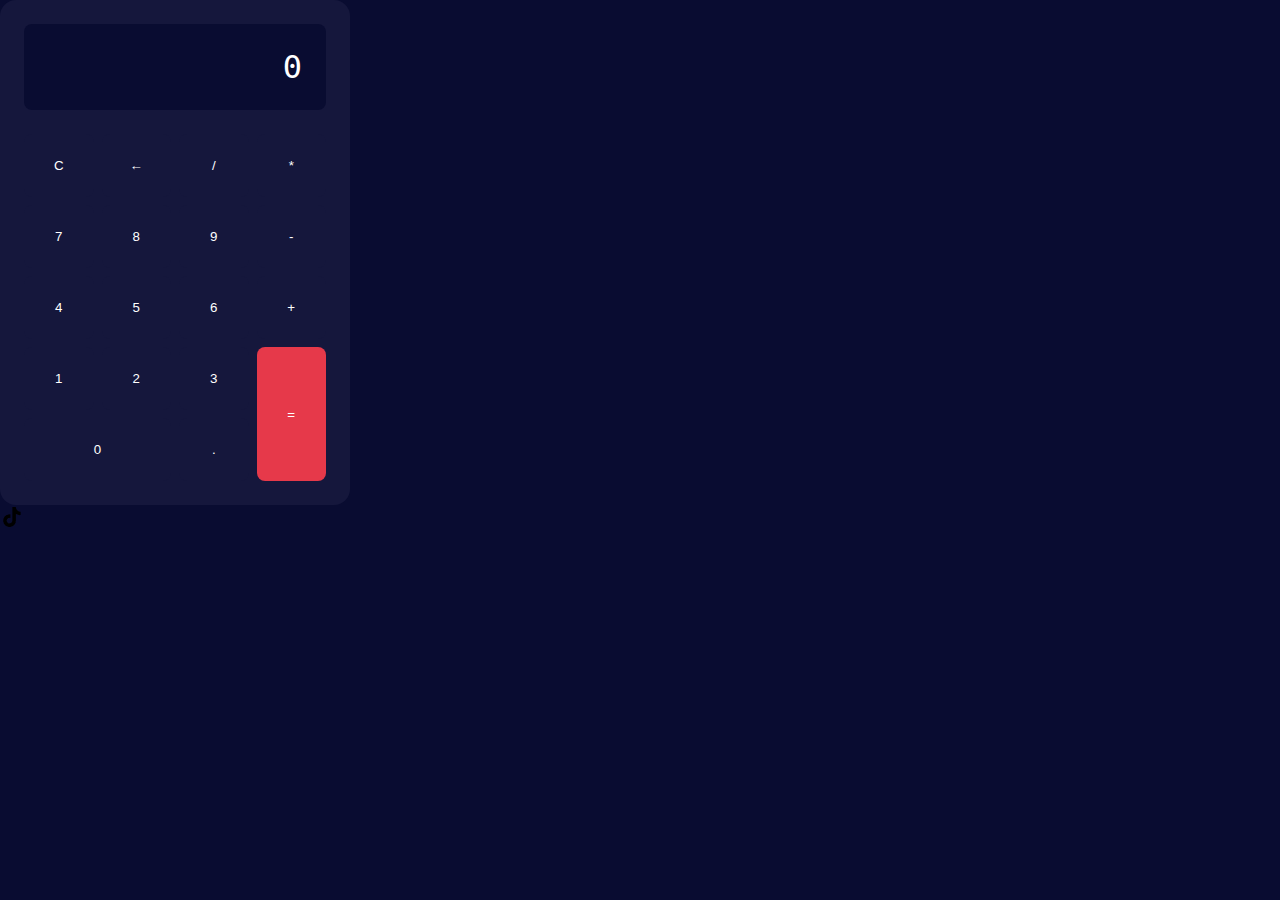
<file: Calculadora/index.html>
<!DOCTYPE html>
<html lang="es">
<head>
    <meta charset="UTF-8">
    <meta http-equiv="X-UA-Compatible" content="IE=edge">
    <meta name="viewport" content="width=device-width, initial-scale=1.0">
    <title>Calculadora</title>
    <link rel="stylesheet" href="index.css">
</head>
<body>

    <div class="calculadora">

        <div class="pantalla">0</div>

        <button id="c" class="btn">C</button>
        <button id="borrar" class="btn">←</button>
        <button class="btn">/</button>
        <button class="btn">*</button>
        <button class="btn">7</button>
        <button class="btn">8</button>
        <button class="btn">9</button>
        <button class="btn">-</button>
        <button class="btn">4</button>
        <button class="btn">5</button>
        <button class="btn">6</button>
        <button class="btn">+</button>
        <button class="btn">1</button>
        <button class="btn">2</button>
        <button class="btn">3</button>
        <button id="igual" class="btn">=</button>
        <button id="cero" class="btn">0</button>
        <button class="btn">.</button>
    </div>
    <img src="[data-uri]"/>
    
    <script src="app.js"></script>
</body>
</html>
</file>
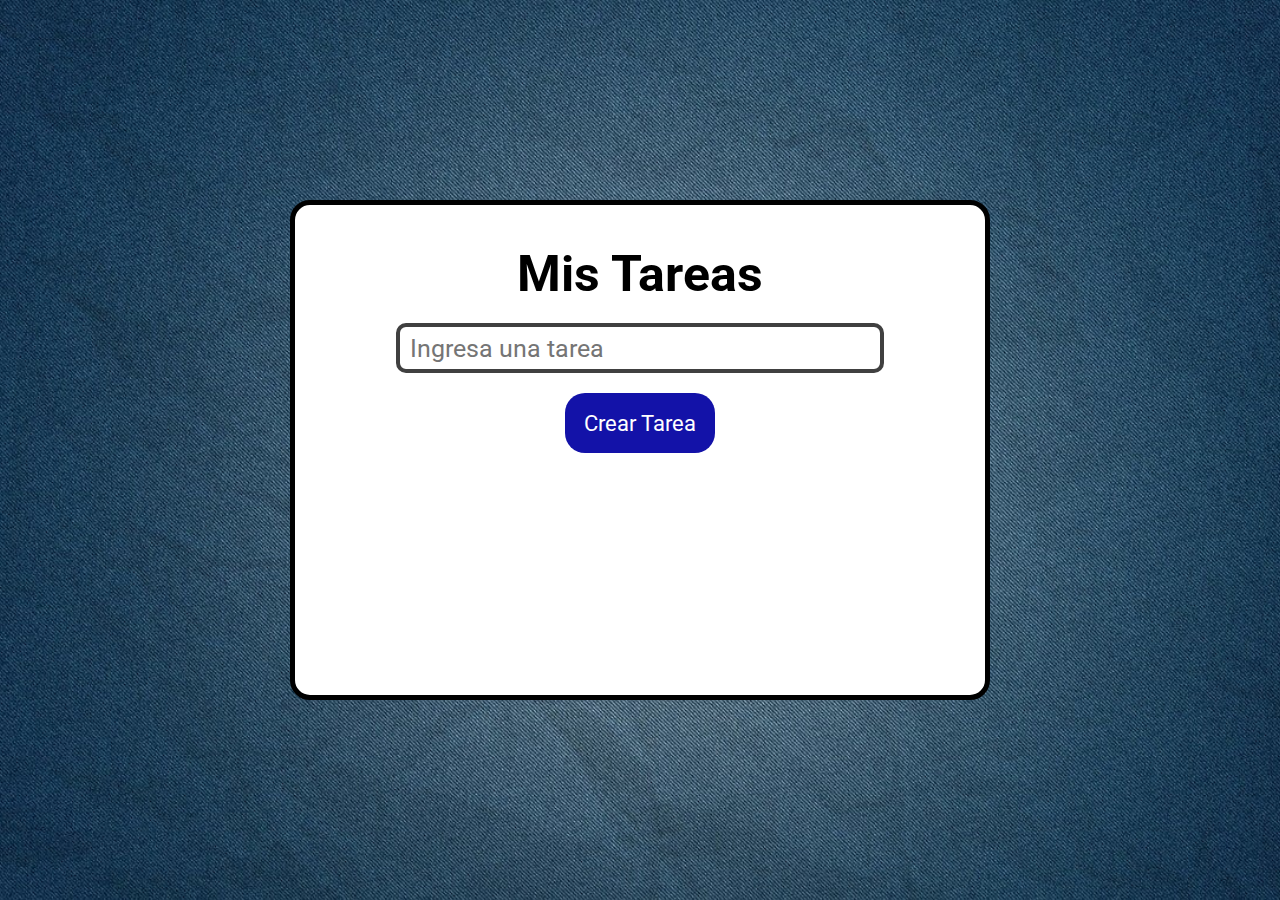
<file: Mis tareas/index.html>
<!DOCTYPE html>
<html lang="es">
  <head>
    <meta charset="UTF-8">
    <meta http-equiv="X-UA-Compatible" content="IE=edge">
    <meta name="viewport" content="width=device-width, initial-scale=1.0">
    <link rel="stylesheet" href="https://cdn.jsdelivr.net/npm/bootstrap-icons@1.10.3/font/bootstrap-icons.css">
    <link rel="preconnect" href="https://fonts.googleapis.com">
    <link rel="preconnect" href="https://fonts.gstatic.com" crossorigin>
    <link href="https://fonts.googleapis.com/css2?family=Roboto:wght@400;900&display=swap" rel="stylesheet">
    <link rel="stylesheet" href="style.css">
    <title>Mi Lista de Tareas</title>
  </head>

  <body>
    <div class="contenedor">
      <h1>Mis Tareas</h1>
      <input id="ingresar-tarea" placeholder="Ingresa una tarea">
      <button type="submit" class="boton">Crear Tarea</button>
      <div id="lista-de-tareas">
        <!-- Tareas -->
      </div>
    </div>

    <script src="app.js"></script>
  </body>
</html>
</file>
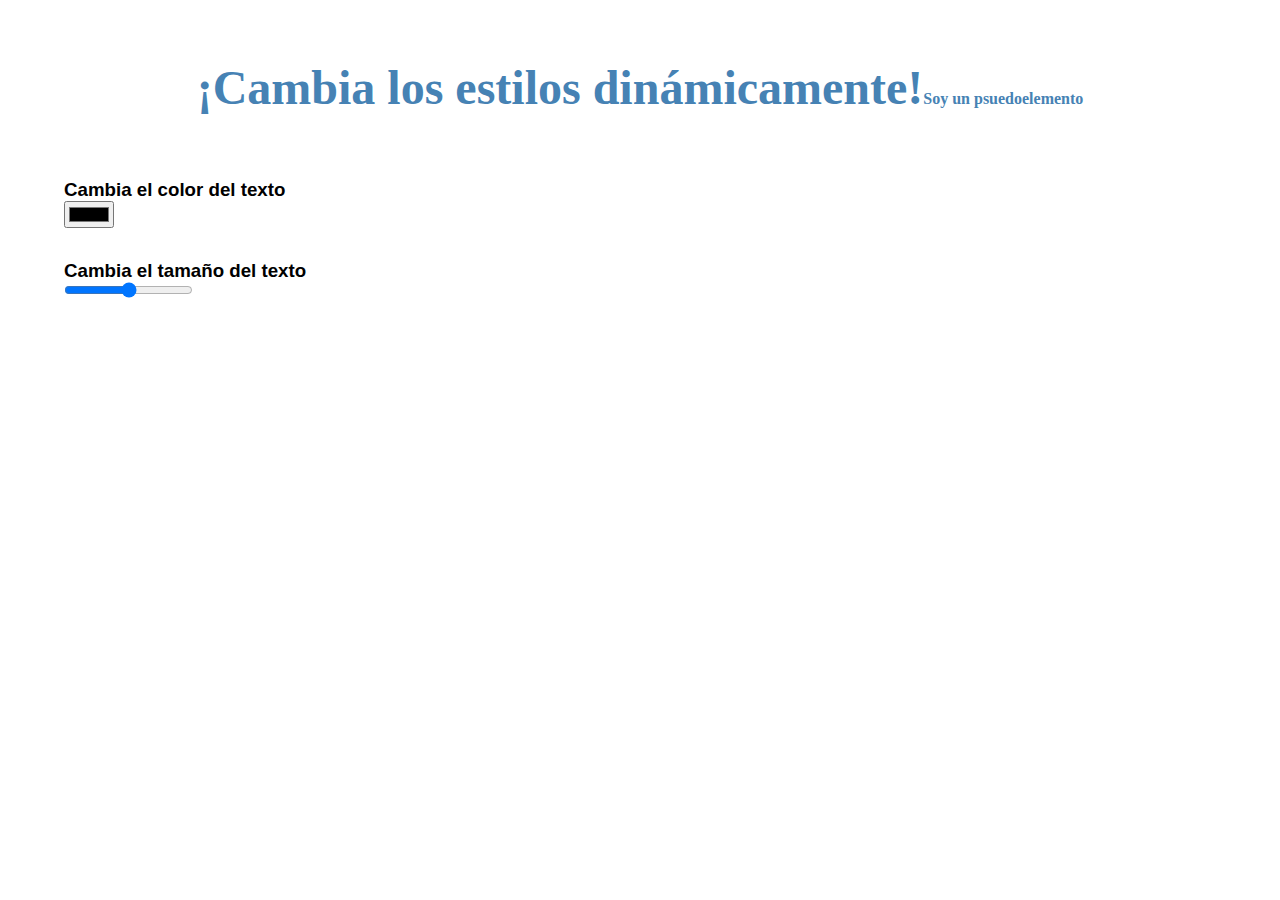
<file: Pro/index.html>
<!DOCTYPE html>
<html lang="es">
<head>
    <meta charset="UTF-8">
    <meta name="viewport" content="width=device-width, initial-scale=1.0">
    <title>DOM</title>
    <link rel="stylesheet" href="style.css">
</head>
<body>

    <div class="wrapper">

        <h1 class="title">¡Cambia los estilos dinámicamente!</h1>

        <div>
            <h3>Cambia el color del texto</h3>
            <input type="color">
        </div>
        
        <div>
            <h3>Cambia el tamaño del texto</h3>
            <input type="range" min="16" max="100">
        </div>
        
    </div>

   <script src="./app.js"></script>
</body>
</html>
</file>
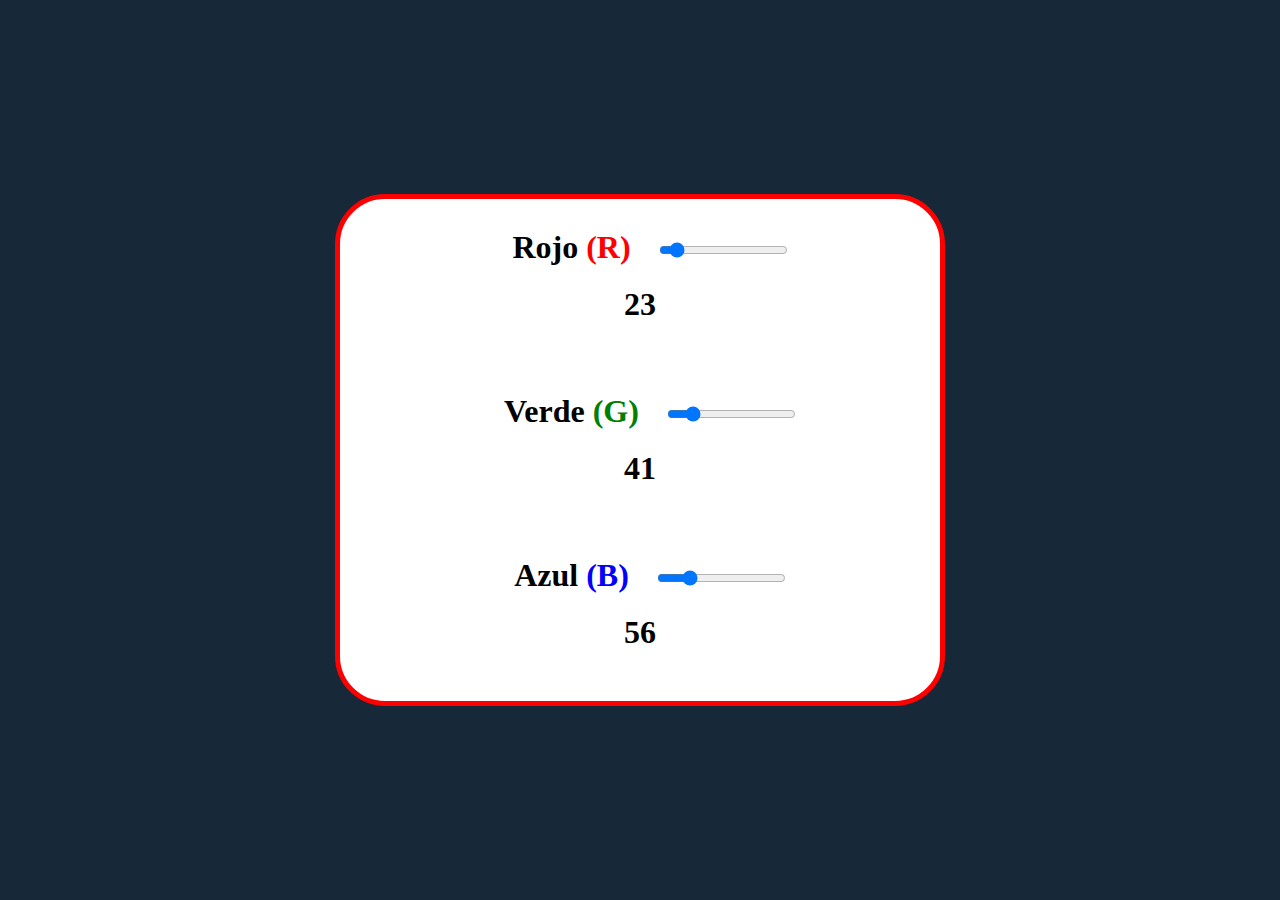
<file: RBG/index.html>
<!DOCTYPE html>
<html lang="en">
<head>
    <meta charset="UTF-8">
    <meta name="viewport" content="width=device-width, initial-scale=1.0">
		<link rel="stylesheet" href="style.css">
		<link rel="icon" href="">
    <title>RBG COLOR</title>
</head>
<body>
<div class="contenedor-principal">
    <div class="contenedor interno">
      <div class="color">
        <label for="rojo" class="value">Rojo <span class="red">(R)</span></label>
        <input id="rojo" type="range" min="0" max="255" value="23" step="1"> 
        <p id="texto-rojo" class="colorp"></p>
      </div> 
      <div class="color">
        <label for="verde">Verde <span class="green">(G)</span></label>
        <input id="verde" type="range" min="0" max="255" value="41" step="1"> 
        <p id="texto-verde" class="colorp"></p>
      </div>
      <div class="color"> 
        <label for="azul">Azul <span class="blue">(B)</span></label>
        <input id="azul" type="range" min="0" max="255" value="56" step="1"> 
        <p id="texto-azul" class="colorp" ></p>
      </div>
      
       
    
    </div>

</div>
	
   
	


	<script src="app.js"></script>
</body>
</html>
</file>
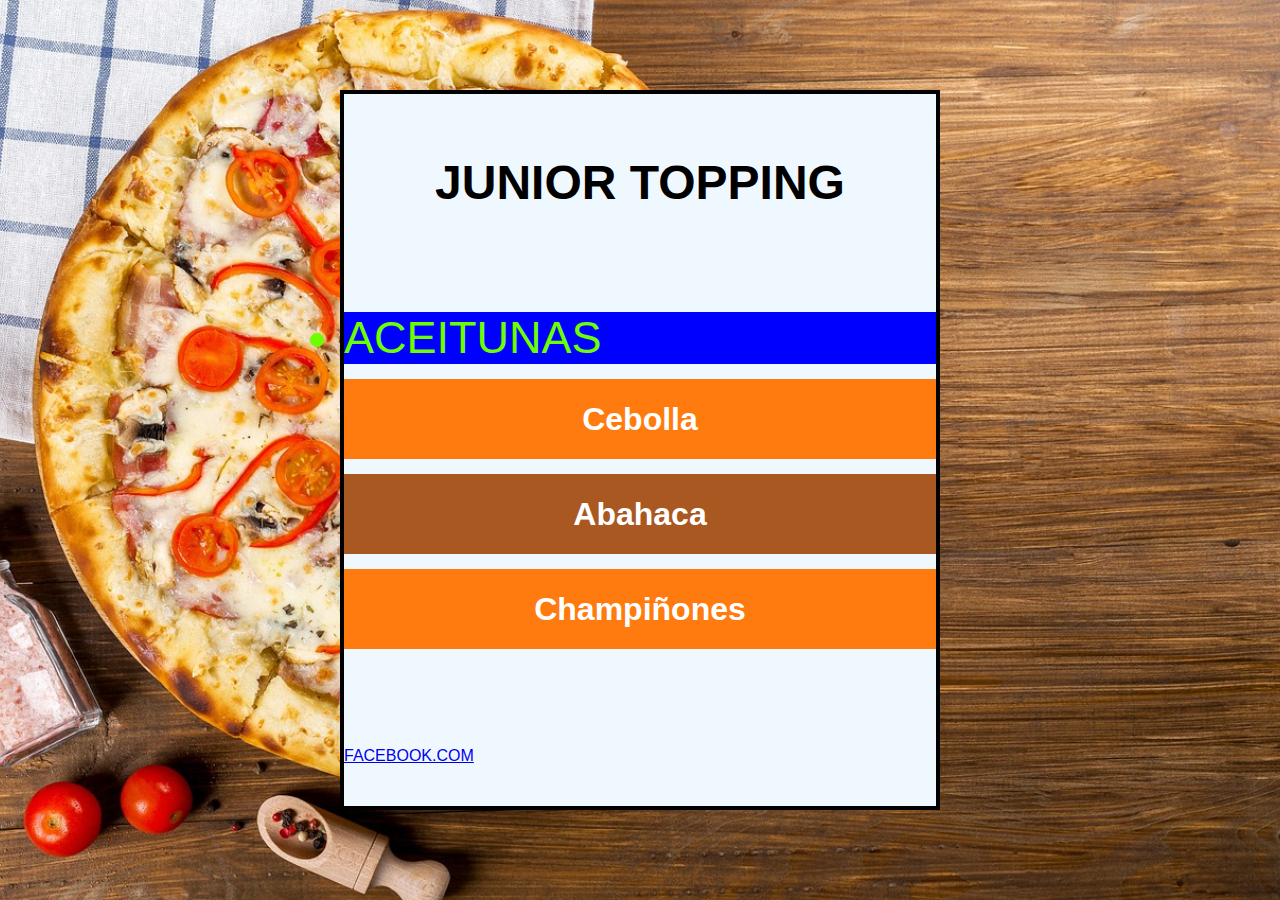
<file: topping-de-pizza/index.html>
<!DOCTYPE html>
<html lang="en">

<head>
  <meta charset="UTF-8">
  <meta name="viewport" content="width=device-width, initial-scale=1.0">
  <link rel="stylesheet" href="style.css">
  <link rel="icon" type="img/png"  href="img/pizzaPng.webp">
  <title>Mis topping</title>
</head>
<div id="contenedor">
    <h1 id="titulo">🍕 <br> toppings de pizza</h1>
    <ul id="lista-toppings">
       <li class="topping fondo-marron" id="Aceitunas">Aceitunas</li>
       <li class="topping fondo-naranja">Cebolla</li>
       <li  class="topping fondo-marron" id="Abahaca" >Abahaca</li>
       <li class="topping fondo-naranja">Champiñones</li>
    </ul>
    <a href="facebool.com">FACEBOOK.COM</a>

</div>
   

<body>


  <script src="app.js"></script>
</body>
</html>
</file>
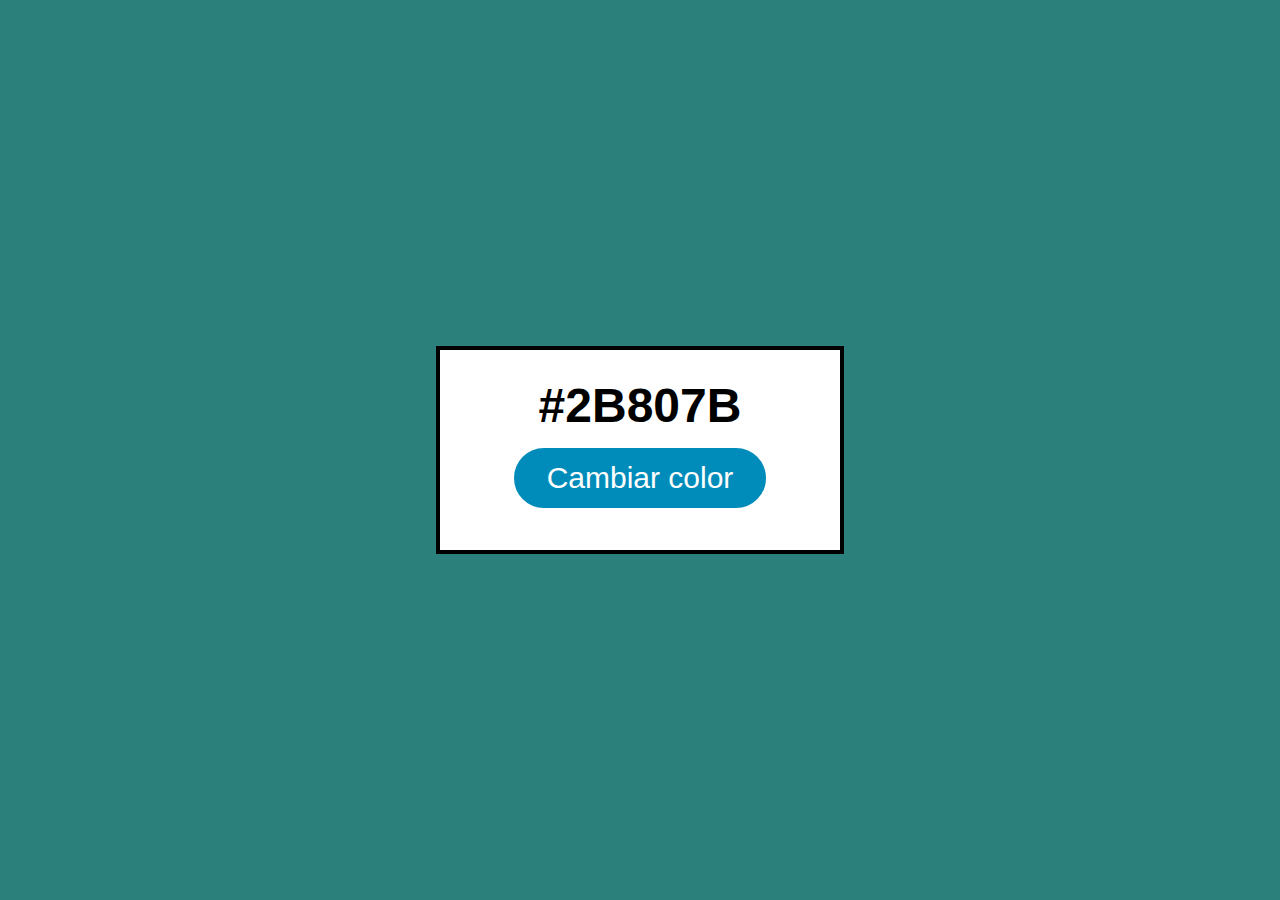
<file: color.-aleatorio/idnex.html>
<!DOCTYPE html>
<html lang="en">

<head>
	<meta charset="UTF-8">
	<meta name="viewport" content="width=device-width, initial-scale=1.0">
	<link rel="stylesheet" href="style.css">
	<link rel="icon" type="img/jpg" href="descarga.jpg">
	<title>color aleatorio</title>
</head>

<body class="centrar-flex">
	<div id="content" class="centrar-flex">
		<p id="color">#2b807b</p>
		<button id="boton">Cambiar color</button>
	</div>

<script src="app.js"></script>
</body>

</html>
</file>
<file: Calculadora/index.css>
* {
    margin: 0;
    padding: 0;
    box-sizing: border-box;
    font-family: sans-serif;
}

body {
    min-height: 100vh;
    background-color: #090c31;
    /* display: grid;
    place-items: center; */

}

.calculadora {
    background-color: #15173c;
    color: white;
    width: 350px;
    max-width: 100%;
    padding: 1.5rem;
    border-radius: 1rem;
    display: grid;
    grid-template-columns: repeat(4, 1fr);
    gap: .5rem;
}

.pantalla {
    grid-column: 1 / -1;
    background-color: #090c31;
    padding: 1.5rem;
    font-size: 2rem;
    text-align: right;
    border-radius: .5rem;
    margin-bottom: 1rem;
    font-family: monospace;
    font-weight: 400;
}

.btn {
    background-color: #15173c;;
    color: white;
    border: 0;
    padding: 1.5rem .5rem;
    display: flex;
    justify-content: center;
    align-items: center;
    border-radius: .5rem;
    cursor: pointer;
}

.btn:hover {
    background-color: #090c31;
}

#cero {
    grid-column: span 2;
}

#igual {
    grid-row: span 2;
    background-color: #e6394a;
}

#igual:hover {
    background-color: #e65766;
}
</file>
<file: Mis tareas/style.css>
/* Estilos generales */

* {
    margin: 0;
    padding: 0;
    box-sizing: border-box;
    font-family: 'Roboto', sans-serif;
  }
  
  body {
    display: flex;
    justify-content: center;
    align-items: center;
    min-height: 100vh;
    padding: 40px 0;
    text-align: center;
    background: url(fondo.jpg) no-repeat center center/ cover;
  }
  
  /* Contenedor principal */
  
  .contenedor {
    width: 700px;
    min-height: 500px;
    background-color: white;
    padding: 40px;
    border: 5px solid black;
    border-radius: 20px;
    display: flex;
    flex-wrap: wrap;
    flex-direction: column;
    align-items: center;
  }
  
  /* Titulo */
  
  h1 {
    font-size: 50px;
    font-weight: bold;
  }
  
  /* Ingresar texto */
  
  input {
    width: 80%;
    height: 50px;
    font-size: 25px;
    margin: 20px;
    padding: 10px;
    border: 4px solid #404040;
    border-radius: 10px;
  }
  
  /* Boton */
  
  button {
    width: 150px;
    height: 60px;
    padding: 10px;
    color: white;
    background-color: #1312a8;
    font-size: 22px;
    border-radius: 20px;
    border: 0px solid black;
    cursor: pointer;
    user-select: none;
  }
  
  /* Lista de tareas */
  
  #lista-de-tareas {
    width: 80%;
    margin-top: 20px;
  }
  
  /* Tareas individuales */
  
  .tarea {
    width: 100%;
    min-height: 70px;
    font-size: 25px;
    padding: 10px;
    margin-top: 10px;
    color: white;
    background-color: #407ba6;
    border: 2px solid black;
    border-radius: 10px;
    display: flex;
    align-items: center;
    justify-content: space-between;
    text-align: left;
  }
  
  /* Estilo para tarea completada */
  
  .tarea.completada {
    text-decoration: line-through;
    background-color: black;
    border: none;
  }
  
  .tarea p {
    max-width: 350px;
  }
  
  /* Iconos */
  
  i {
    margin: 5px;
    padding: 10px;
    cursor: pointer;
  }
  
  .icono-completar {
    color: rgb(0, 255, 0);
  }
  
  .icono-eliminar {
    color: rgb(255, 255, 255);
  }
  
  .icono-completar:hover,
  .icono-eliminar:hover {
    background-color: rgba(255, 255, 255, 0.523);
  }
</file>
<file: Pro/style.css>
*{
    margin: 0;
    box-sizing: border-box;
}

body{
    font-family: Arial, Helvetica, sans-serif;
}

.wrapper{
    width: 90%;
    max-width: 1200px;
    margin: 0 auto;
    padding: 60px 0;

    display: grid;
    gap: 2rem;
}

.title{
    font-size: 3rem;
    text-align: center;
    margin-bottom: 2rem;

    color: steelblue;

}

.title::after{
    content: "Soy un psuedoelemento";
    font-size: 1rem;
    margin-top: 1rem;
}
</file>
<file: RBG/style.css>
*{
    margin: 0;
    padding: 0;

}


body{
    height: 100vh;
    display: flex;
    justify-content: center;
    align-items: center;
    text-align: center;
    background-color: rgb(23, 41,56 );
}


/*contendor */

.contenedor-principal {
    width: 60vw;
    max-width: 600px;
    min-height: 400px;
    display: flex;
    justify-content: center;
    flex-wrap: wrap;
   align-items: center;
   background-color: white;
   border-radius:  50px;
   
}

.contenedor-principal {
    border: 5px solid red;

}

/*cplores*/
.color {
padding: 20px;
margin: 10px;
font-size: 2em;
font-weight: bold;
font-family: Georgia, 'Times New Roman', Times, serif;
flex-direction: column;
align-items: center;


}


label, p {
    margin: 20px;

}


.red {
    color: red;
}

.green {
    color: green;
}

.blue {
    color: blue;
}
</file>
<file: topping-de-pizza/style.css>
/* estilos generales */
*{
    margin: 0;
    padding: 0;
    box-sizing: border-box;
    font-family:  Arial, Helvetica, sans-serif ;
}



body {
    display: flex;
    justify-content: center;
    align-items:center ;
    height: 100vh;
    background: url(img/pizza.jpg) no-repeat center center/cover;
}

#contenedor {
display: flex;
flex-wrap: wrap;
align-items: center;
min-height: 80vh;
width: 80vh;
max-width: 600px;
background-color: aliceblue;
border: 4px black solid;
}


h1{
    text-align: center;
    font-size: 3rem;
    width: 100%;
    margin: 20px 10px;
    text-transform: capitalize;
}


ul{
    width: 100%;
    height: 100%;

}



.topping {
    font-size: 2rem;
    font-weight: bold;
    color: white;
    display: flex;
    flex-wrap: wrap;
    justify-content: center;
    align-items: center;
    width: 100%;
    margin: 15px 0;
    height: 80px;
}

.fondo-marron{
    background-color: #aa5822;
}

.fondo-naranja{
    background-color: #ff7b0f;
}

.mi-clase{
    font-size: 45px;
}
</file>
<file: color.-aleatorio/style.css>
*{
 margin: 0;
 padding: 0;
 font-family: Verdana, Geneva, Tahoma, sans-serif;

}

body {
    height: 100vh;
    background-color: #2b807b;
    text-align: center;
}

.centrar-flex {
    display: flex;
    justify-content: center;
    align-items: center;



}

/*contenedor*/
#content {
    width: 400px;
    height: 200px;
    background-color: white;
    flex-direction: column-reverse;
    border: solid 4px black;
    flex-wrap: wrap;
}


/*texto */
#color {
    font-weight: bold;
    text-transform: uppercase;
    font-size: 48px;
    order: 1;

}

button{
    font-size: 30px;
    border-radius: 35px;
    color: white;
    background-color: #008cba;
    border: #008cba solid 3px;
    padding: 10px 30px;
    margin: 15px;
    user-select: none; /*para que no puede selecionr el texto del botton*/
    cursor: pointer;
    transition-duration: 0.4s  ;
} 

button:hover {
    background-color: #05455a;

}
</file>
